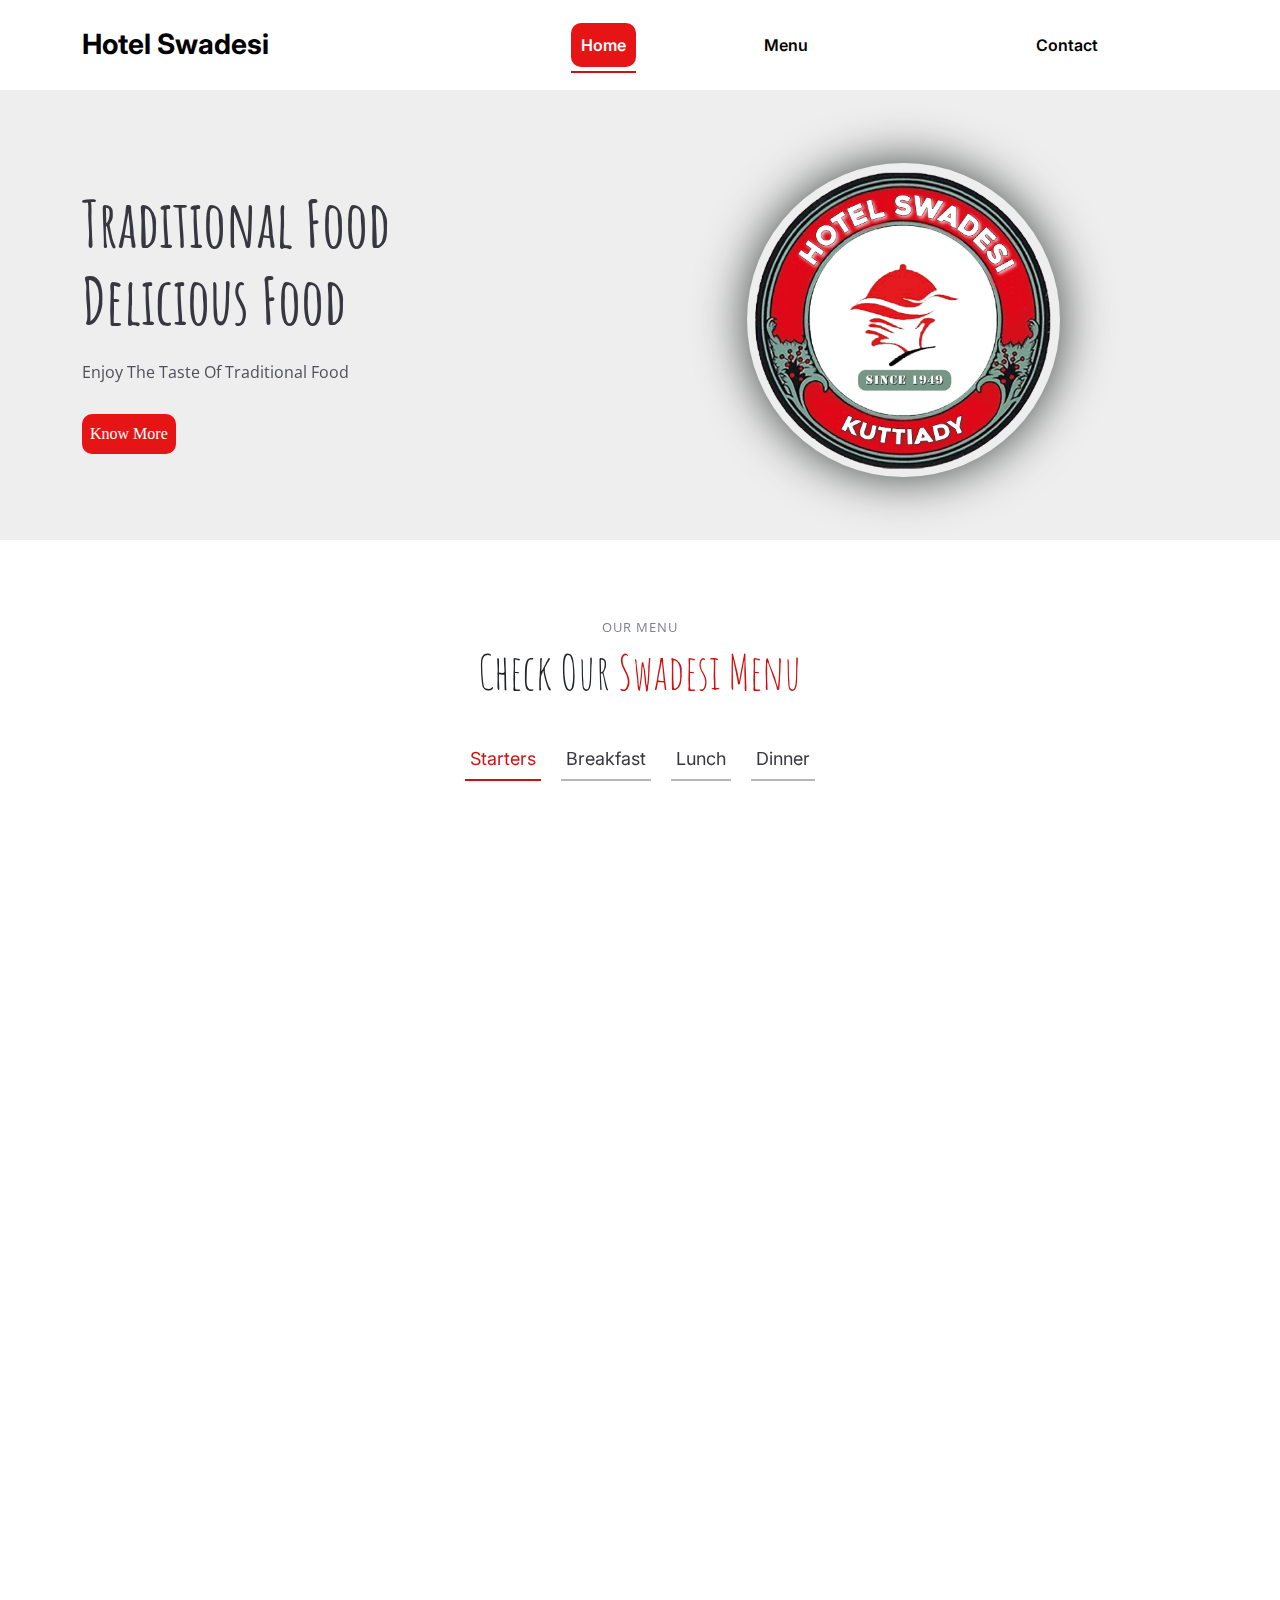
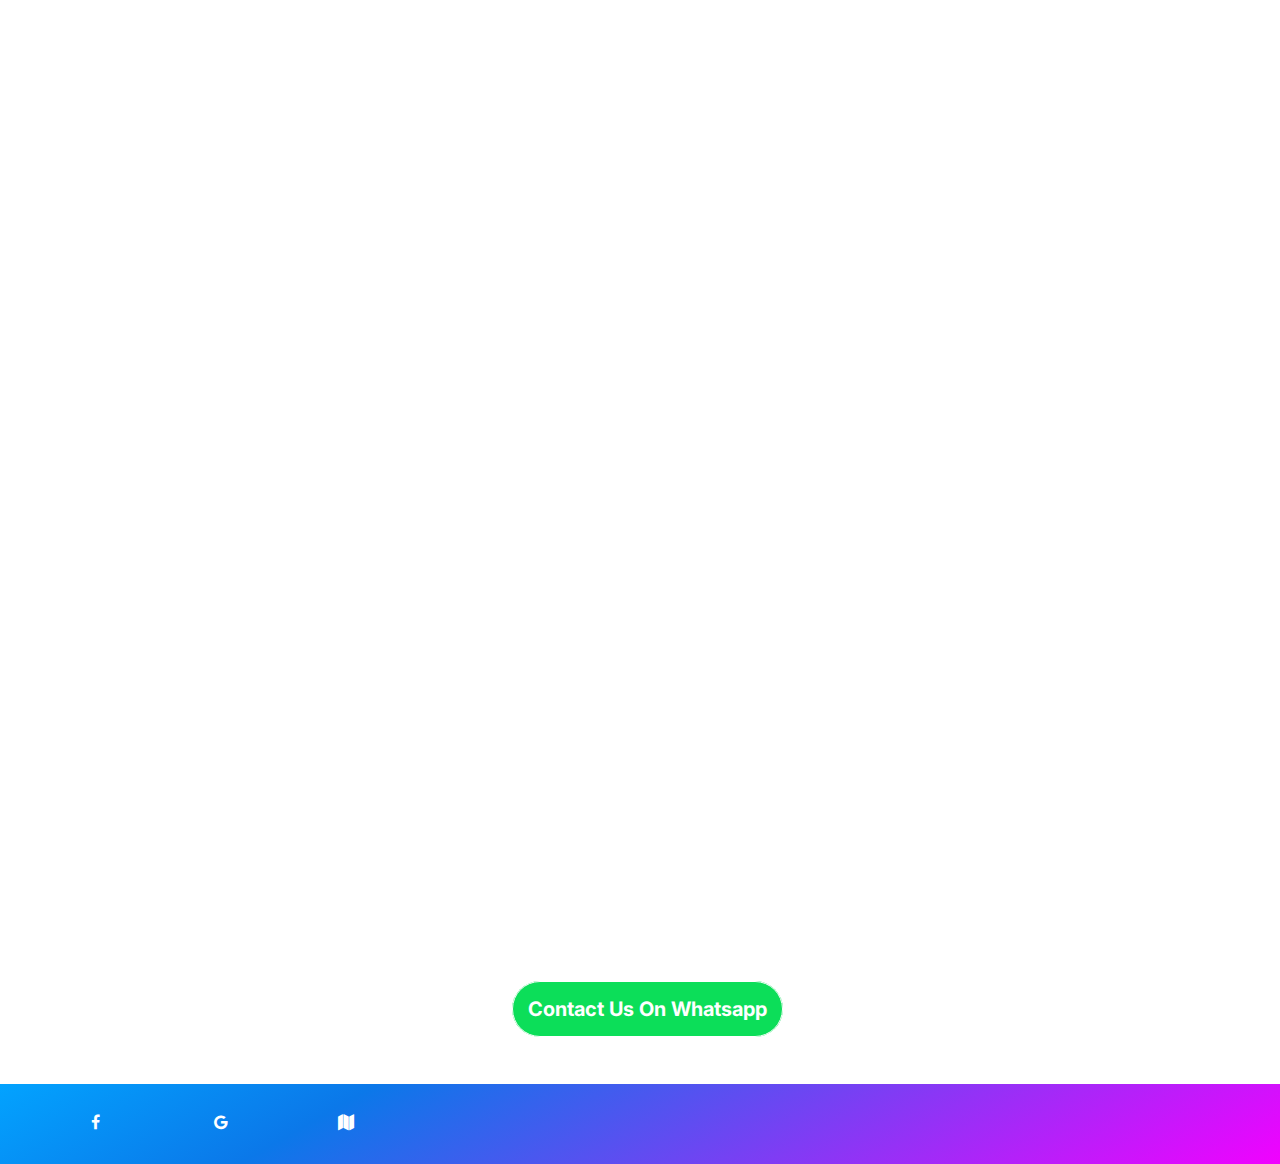
<file: index.html>
<!DOCTYPE html>
<html lang="en">

<head>
  <meta charset="utf-8">
  <meta content="width=device-width, initial-scale=1.0" name="viewport">

  <title>Hotel Swadesi</title>
  <meta content="" name="description">
  <meta content="" name="keywords">


  <!-- Google Fonts -->
  <link rel="preconnect" href="https://fonts.googleapis.com">
  <link rel="preconnect" href="https://fonts.gstatic.com" crossorigin>
  <link href="https://fonts.googleapis.com/css2?family=Open+Sans:ital,wght@0,300;0,400;0,500;0,600;0,700;1,300;1,400;1,600;1,700&family=Amatic+SC:ital,wght@0,300;0,400;0,500;0,600;0,700;1,300;1,400;1,500;1,600;1,700&family=Inter:ital,wght@0,300;0,400;0,500;0,600;0,700;1,300;1,400;1,500;1,600;1,700&display=swap" rel="stylesheet">

  <!-- Vendor CSS Files -->
  <link href="assets/vendor/bootstrap/css/bootstrap.min.css" rel="stylesheet">
  <link href="assets/vendor/bootstrap-icons/bootstrap-icons.css" rel="stylesheet">
  <link href="assets/vendor/aos/aos.css" rel="stylesheet">
  <link href="assets/vendor/glightbox/css/glightbox.min.css" rel="stylesheet">
  <link href="assets/vendor/swiper/swiper-bundle.min.css" rel="stylesheet">

  <!-- Template Main CSS File -->
  <link href="assets/css/main.css" rel="stylesheet">


</head>

<body>

  <!-- ======= Header ======= -->
  <header id="header" class="header fixed-top d-flex align-items-center">
    <div class="container d-flex align-items-center justify-content-between">

      <a href="index.html" class="logo d-flex align-items-center me-auto me-lg-0">
        <!-- Uncomment the line below if you also wish to use an image logo -->
        <!-- <img src="assets/img/logo.png" alt=""> -->
        <h1>Hotel Swadesi<span></span></h1>
      </a>

      <nav id="navbar" class="navbar">
        <ul>
          <li><a href="#hero">Home</a></li>
          
          
           
        
           <li><a href="#menu">Menu</a></li>

          
            
          <li><a href="#contact">Contact</a></li>
        </ul>
      </nav>

      
      <i class="mobile-nav-toggle mobile-nav-show bi bi-list"></i>
      <i class="mobile-nav-toggle mobile-nav-hide d-none bi bi-x"></i>

    </div>
  </header><!-- End Header -->

  <!-- ======= Hero Section ======= -->
  <section id="hero" class="hero d-flex align-items-center section-bg">
    <div class="container">
      <div class="row justify-content-between gy-5">
        <div class="col-lg-5 order-2 order-lg-1 d-flex flex-column justify-content-center align-items-center align-items-lg-start text-center text-lg-start">
          <h2 data-aos="fade-up">Traditional Food<br>Delicious Food</h2>
          <p data-aos="fade-up" data-aos-delay="100">Enjoy The Taste Of Traditional Food </p>
          <div class="d-flex" data-aos="fade-up" data-aos-delay="200">
            <a href="#contact" class="active jumbotron text-center">Know More</a>
            
          </div>
        </div>
        <div class="col-lg-5 order-1 order-lg-2 text-center text-lg-start">
          <img src="assets\img\logo-01.png" class="img" alt="" data-aos="zoom-out" data-aos-delay="300" >
        </div>
      </div>
    </div>
  </section><!-- End Hero Section -->

  <main id="main">

    <!-- ======= Menu Section ======= -->
    <section id="menu" class="menu">
      <div class="container" data-aos="fade-up">

        <div class="section-header">
          <h2>Our Menu</h2>
          <p>Check Our <span>Swadesi Menu</span></p>
        </div>

        <ul class="nav nav-tabs d-flex justify-content-center" data-aos="fade-up" data-aos-delay="200">

          <li class="nav-item">
            <a class="nav-link active show" data-bs-toggle="tab" data-bs-target="#menu-starters">
              <h4>Starters</h4>
            </a>
          </li><!-- End tab nav item -->

          <li class="nav-item">
            <a class="nav-link" data-bs-toggle="tab" data-bs-target="#menu-breakfast">
              <h4>Breakfast</h4>
            </a><!-- End tab nav item -->

          <li class="nav-item">
            <a class="nav-link" data-bs-toggle="tab" data-bs-target="#menu-lunch">
              <h4>Lunch</h4>
            </a>
          </li><!-- End tab nav item -->

          <li class="nav-item">
            <a class="nav-link" data-bs-toggle="tab" data-bs-target="#menu-dinner">
              <h4>Dinner</h4>
            </a>
          </li><!-- End tab nav item -->

        </ul>

        <div class="tab-content" data-aos="fade-up" data-aos-delay="300">

          <div class="tab-pane fade active show" id="menu-starters">

            <div class="tab-header text-center">
              <p>Menu</p>
              <h3>Starters</h3>
            </div>

            <div class="row gy-5">

              <div class="col-lg-4 menu-item">
                <a href="Porotta re.png/" class="glightbox"><img src="Porotta re.png" class="menu-img img-fluid" alt=""></a>
                <h4>Porotta</h4>
              </div><!-- Menu Item -->

              <div class="col-lg-4 menu-item">
                <a href="assets/img/menu/menu-item-2.png" class="glightbox"><img src="assets/img/menu/menu-item-2.png" class="menu-img img-fluid" alt=""></a>
                <h4>Food</h4>
                
              </div><!-- Menu Item -->

              <div class="col-lg-4 menu-item">
                <a href="assets/img/menu/menu-item-3.png" class="glightbox"><img src="assets/img/menu/menu-item-3.png" class="menu-img img-fluid" alt=""></a>
                <h4>Food</h4>
               
              </div><!-- Menu Item -->

              <div class="col-lg-4 menu-item">
                <a href="assets/img/menu/menu-item-4.png" class="glightbox"><img src="assets/img/menu/menu-item-4.png" class="menu-img img-fluid" alt=""></a>
                <h4>Eos Luibusdam</h4>
              </div><!-- Menu Item -->

              <div class="col-lg-4 menu-item">
                <a href="assets/img/menu/menu-item-5.png" class="glightbox"><img src="assets/img/menu/menu-item-5.png" class="menu-img img-fluid" alt=""></a>
                <h4>Food</h4>
               
              </div><!-- Menu Item -->

              <div class="col-lg-4 menu-item">
                <a href="assets/img/menu/menu-item-6.png" class="glightbox"><img src="assets/img/menu/menu-item-6.png" class="menu-img img-fluid" alt=""></a>
                <h4>Laboriosam Direva</h4>
              
                </p>
              </div><!-- Menu Item -->

            </div>
          </div><!-- End Starter Menu Content -->

          <div class="tab-pane fade" id="menu-breakfast">

            <div class="tab-header text-center">
              <p>Menu</p>
              <h3>Breakfast</h3>
            </div>

            <div class="row gy-5">

              <div class="col-lg-4 menu-item">
                <a href="assets/img/menu/menu-item-1.png" class="glightbox"><img src="assets/img/menu/menu-item-1.png" class="menu-img img-fluid" alt=""></a>
                <h4>Food</h4>
                
              </div><!-- Menu Item -->

              <div class="col-lg-4 menu-item">
                <a href="assets/img/menu/menu-item-2.png" class="glightbox"><img src="assets/img/menu/menu-item-2.png" class="menu-img img-fluid" alt=""></a>
                <h4>Food</h4>
               
              </div><!-- Menu Item -->

              <div class="col-lg-4 menu-item">
                <a href="assets/img/menu/menu-item-3.png" class="glightbox"><img src="assets/img/menu/menu-item-3.png" class="menu-img img-fluid" alt=""></a>
                <h4>Food</h4>
                
              </div><!-- Menu Item -->

              <div class="col-lg-4 menu-item">
                <a href="assets/img/menu/menu-item-4.png" class="glightbox"><img src="assets/img/menu/menu-item-4.png" class="menu-img img-fluid" alt=""></a>
                <h4>Food</h4>
              
              </div><!-- Menu Item -->

              <div class="col-lg-4 menu-item">
                <a href="assets/img/menu/menu-item-5.png" class="glightbox"><img src="assets/img/menu/menu-item-5.png" class="menu-img img-fluid" alt=""></a>
                <h4>Food</h4>
               
              
              </div><!-- Menu Item -->

              <div class="col-lg-4 menu-item">
                <a href="assets/img/menu/menu-item-6.png" class="glightbox"><img src="assets/img/menu/menu-item-6.png" class="menu-img img-fluid" alt=""></a>
                <h4>Food</h4>
                
              </div><!-- Menu Item -->

            </div>
          </div><!-- End Breakfast Menu Content -->

          <div class="tab-pane fade" id="menu-lunch">

            <div class="tab-header text-center">
              <p>Menu</p>
              <h3>Lunch</h3>
            </div>

            <div class="row gy-5">

              <div class="col-lg-4 menu-item">
                <a href="assets/img/menu/menu-item-1.png" class="glightbox"><img src="assets/img/menu/menu-item-1.png" class="menu-img img-fluid" alt=""></a>
                <h4Food</h4>
                
                </p>
              </div><!-- Menu Item -->

              <div class="col-lg-4 menu-item">
                <a href="assets/img/menu/menu-item-2.png" class="glightbox"><img src="assets/img/menu/menu-item-2.png" class="menu-img img-fluid" alt=""></a>
                <h4>Food</h4>
                
                
              </div><!-- Menu Item -->

              <div class="col-lg-4 menu-item">
                <a href="assets/img/menu/menu-item-3.png" class="glightbox"><img src="assets/img/menu/menu-item-3.png" class="menu-img img-fluid" alt=""></a>
                <h4>Food</h4>
                
              </div><!-- Menu Item -->

              <div class="col-lg-4 menu-item">
                <a href="assets/img/menu/menu-item-4.png" class="glightbox"><img src="assets/img/menu/menu-item-4.png" class="menu-img img-fluid" alt=""></a>
                <h4>Food</h4>
                
              </div><!-- Menu Item -->

              <div class="col-lg-4 menu-item">
                <a href="assets/img/menu/menu-item-5.png" class="glightbox"><img src="assets/img/menu/menu-item-5.png" class="menu-img img-fluid" alt=""></a>
                <h4>Food</h4>
                
              </div><!-- Menu Item -->

              <div class="col-lg-4 menu-item">
                <a href="assets/img/menu/menu-item-6.png" class="glightbox"><img src="assets/img/menu/menu-item-6.png" class="menu-img img-fluid" alt=""></a>
                <h4>Laboriosam Direva</h4>
                
              </div><!-- Menu Item -->

            </div>
          </div><!-- End Lunch Menu Content -->

          <div class="tab-pane fade" id="menu-dinner">

            <div class="tab-header text-center">
              <p>Menu</p>
              <h3>Dinner</h3>
            </div>

            <div class="row gy-5">

              <div class="col-lg-4 menu-item">
                <a href="assets/img/menu/menu-item-1.png" class="glightbox"><img src="assets/img/menu/menu-item-1.png" class="menu-img img-fluid" alt=""></a>
                <h4>Food</h4>
                
              </div><!-- Menu Item -->

              <div class="col-lg-4 menu-item">
                <a href="assets/img/menu/menu-item-2.png" class="glightbox"><img src="assets/img/menu/menu-item-2.png" class="menu-img img-fluid" alt=""></a>
                <h4>Food</h4>
                
              </div><!-- Menu Item -->

              <div class="col-lg-4 menu-item">
                <a href="assets/img/menu/menu-item-3.png" class="glightbox"><img src="assets/img/menu/menu-item-3.png" class="menu-img img-fluid" alt=""></a>
                <h4>Food</h4>
                
              </div><!-- Menu Item -->

              <div class="col-lg-4 menu-item">
                <a href="assets/img/menu/menu-item-4.png" class="glightbox"><img src="assets/img/menu/menu-item-4.png" class="menu-img img-fluid" alt=""></a>
                <h4>Food</h4>
                
              </div><!-- Menu Item -->

              <div class="col-lg-4 menu-item">
                <a href="assets/img/menu/menu-item-5.png" class="glightbox"><img src="assets/img/menu/menu-item-5.png" class="menu-img img-fluid" alt=""></a>
                <h4>Food</h4>
                
              </div><!-- Menu Item -->

              <div class="col-lg-4 menu-item">
                <a href="assets/img/menu/menu-item-6.png" class="glightbox"><img src="assets/img/menu/menu-item-6.png" class="menu-img img-fluid" alt=""></a>
                <h4>Food</h4>
              </div><!-- Menu Item -->

            </div>
          </div><!-- End Dinner Menu Content -->

        </div>

      </div>
    </section><!-- End Menu Section -->

  

    <!-- ======= Contact Section ======= -->
    <section id="contact" class="contact">
      <div class="container" data-aos="fade-up">

        <div class="section-header">
          <h2>Contact</h2>
          <p>Need Help? <span>Contact Us</span></p>
        </div>

        <div class="mb-3">
          <iframe style="border:0; width: 100%; height: 350px;" src="https://www.google.com/maps/embed?pb=!1m18!1m12!1m3!1d62530.176892038355!2d75.73377710260948!3d11.613648639650613!2m3!1f0!2f0!3f0!3m2!1i1024!2i768!4f13.1!3m3!1m2!1s0x3ba67e5a14074acf%3A0x9c7722070ea7b746!2sSwadesi%20Hotel!5e0!3m2!1sen!2sin!4v1661944216563!5m2!1sen!2sin" width="600" height="450" style="border:0;" allowfullscreen="" loading="lazy" referrerpolicy="no-referrer-when-downgrade"> frameborder="0" allowfullscreen></iframe>
        </div><!-- End Google Maps -->

        <div class="row gy-4">

          <div class="col-md-6">
            <div class="info-item  d-flex align-items-center">
              <i class="icon bi bi-map flex-shrink-0"></i>
              <div>
                <h3>Our Address</h3>
                <p>Swadesi Hotel<br>Swadesi Junction, Kuttiady,Kozhikkode,Kerala 673508</p>
              </div>
            </div>
          </div><!-- End Info Item -->

          <div class="col-md-6">
            <div class="info-item d-flex align-items-center">
              <i class="icon bi bi-envelope flex-shrink-0"></i>
              <div>
                <h3>Email Us</h3>
                <p>contact@example.com</p>
              </div>
            </div>
          </div><!-- End Info Item -->

          <div class="col-md-6">
            <div class="info-item  d-flex align-items-center">
              <i class="icon bi bi-telephone flex-shrink-0"></i>
              <div>
                <h3>Call Us</h3>
                <p><strong>0496 2597137<br>9495779888<br>9495669888</strong>
                </p>
              </div>
            </div>
          </div><!-- End Info Item -->

          <div class="col-md-6">
            <div class="info-item  d-flex align-items-center">
              <i class="icon bi bi-share flex-shrink-0"></i>
              <div>
                <h3>Opening Hours</h3>
                <div><strong>Mon-Sun:</strong> 6AM - 11PM;
                  
                </div>
                
              </div>
            </div>
          </div><!-- End Info Item -->

        </div>

        
        <!--End Contact Form -->

      </div>
    </section><!-- End Contact Section -->

  </main><!-- End #main -->

  <div class="under">
    <div class="jumbotron text-center">

    

   
    

    
    <a href="https://chatwith.io/s/swadesi-hotel" class="Whatsapp"> Contact Us On Whatsapp</a>
  </div>

   
    <div class="foot row ">
      <div class="col-sm-12">
<!-- Add icon library -->
<link rel="stylesheet" href="https://cdnjs.cloudflare.com/ajax/libs/font-awesome/4.7.0/css/font-awesome.min.css">

<!-- Add font awesome icons -->
<a href="https://www.facebook.com/hotelswadeshi/" class="fa fa-facebook "></a>
<a href="#https://www.google.com/search?q=Swadesi+Hotel+Kuttiady&oq=sw&aqs=chrome.0.69i59j69i57j46i39i175i199j0i67l4j69i61.2096j0j7&sourceid=chrome&ie=UTF-8" class="fa fa-google"></a>
<a href="https://www.google.com/maps/embed?pb=!1m18!1m12!1m3!1d62530.176892038355!2d75.73377710260948!3d11.613648639650613!2m3!1f0!2f0!3f0!3m2!1i1024!2i768!4f13.1!3m3!1m2!1s0x3ba67e5a14074acf%3A0x9c7722070ea7b746!2sSwadesi%20Hotel!5e0!3m2!1sen!2sin!4v1661944216563!5m2!1sen!2sin" class="fa fa-map"></a>

</div>

  </div>

  </div>

  <a href="#" class="scroll-top d-flex align-items-center justify-content-center"><i class="bi bi-arrow-up-short"></i></a>

  

  <!-- Vendor JS Files -->
  <script src="assets/vendor/bootstrap/js/bootstrap.bundle.min.js"></script>
  <script src="assets/vendor/aos/aos.js"></script>
  <script src="assets/vendor/glightbox/js/glightbox.min.js"></script>
  <script src="assets/vendor/purecounter/purecounter_vanilla.js"></script>
  <script src="assets/vendor/swiper/swiper-bundle.min.js"></script>
  <script src="assets/vendor/php-email-form/validate.js"></script>

  <!-- Template Main JS File -->
  <script src="assets/js/main.js"></script>

</body>

</html>
</file>
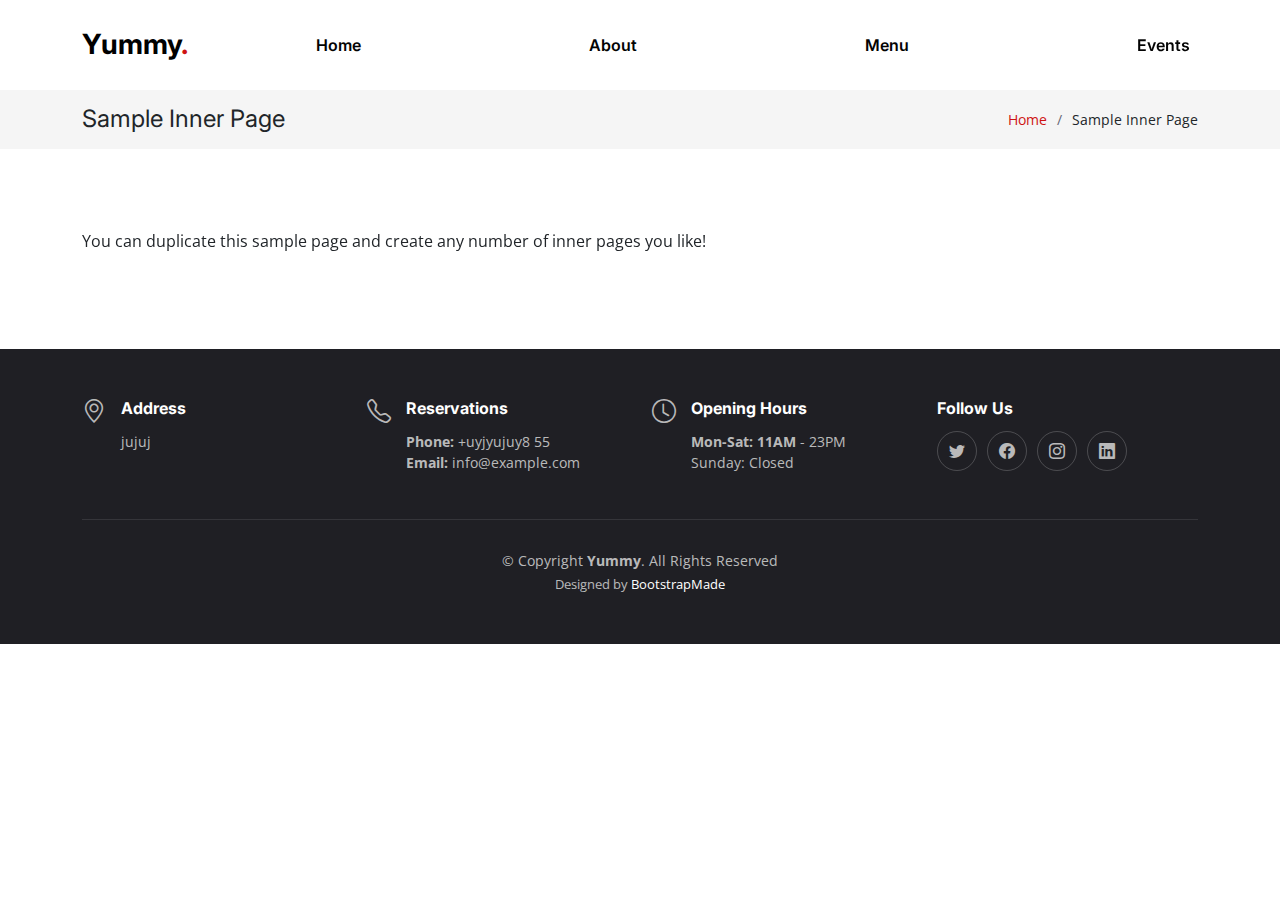
<file: sample-inner-page.html>
<!DOCTYPE html>
<html lang="en">

<head>
  <meta charset="utf-8">
  <meta content="width=device-width, initial-scale=1.0" name="viewport">

  <title>[Template] Sample Inner Page</title>
  <meta content="" name="description">
  <meta content="" name="keywords">

  <!-- Favicons -->
  <link href="assets/img/favicon.png" rel="icon">
  <link href="assets/img/apple-touch-icon.png" rel="apple-touch-icon">

  <!-- Google Fonts -->
  <link rel="preconnect" href="https://fonts.googleapis.com">
  <link rel="preconnect" href="https://fonts.gstatic.com" crossorigin>
  <link href="https://fonts.googleapis.com/css2?family=Open+Sans:ital,wght@0,300;0,400;0,500;0,600;0,700;1,300;1,400;1,600;1,700&family=Amatic+SC:ital,wght@0,300;0,400;0,500;0,600;0,700;1,300;1,400;1,500;1,600;1,700&family=Inter:ital,wght@0,300;0,400;0,500;0,600;0,700;1,300;1,400;1,500;1,600;1,700&display=swap" rel="stylesheet">

  <!-- Vendor CSS Files -->
  <link href="assets/vendor/bootstrap/css/bootstrap.min.css" rel="stylesheet">
  <link href="assets/vendor/bootstrap-icons/bootstrap-icons.css" rel="stylesheet">
  <link href="assets/vendor/aos/aos.css" rel="stylesheet">
  <link href="assets/vendor/glightbox/css/glightbox.min.css" rel="stylesheet">
  <link href="assets/vendor/swiper/swiper-bundle.min.css" rel="stylesheet">

  <!-- Template Main CSS File -->
  <link href="assets/css/main.css" rel="stylesheet">

  <!-- =======================================================
  * Template Name: Yummy - v1.1.0
  * Template URL: https://bootstrapmade.com/yummy-bootstrap-restaurant-website-template/
  * Author: BootstrapMade.com
  * License: https://bootstrapmade.com/license/
  ======================================================== -->
</head>

<body>

  <!-- ======= Header ======= -->
  <header id="header" class="header fixed-top d-flex align-items-center">
    <div class="container d-flex align-items-center justify-content-between">

      <a href="index.html" class="logo d-flex align-items-center me-auto me-lg-0">
        <!-- Uncomment the line below if you also wish to use an image logo -->
        <!-- <img src="assets/img/logo.png" alt=""> -->
        <h1>Yummy<span>.</span></h1>
      </a>

      <nav id="navbar" class="navbar">
        <ul>
          <li><a href="#hero">Home</a></li>
          <li><a href="#about">About</a></li>
          <li><a href="#menu">Menu</a></li>
          <li><a href="#events">Events</a></li>
          <li><a href="#chefs">Chefs</a></li>
          <li><a href="#gallery">Gallery</a></li>
          <li class="dropdown"><a href="#"><span>Drop Down</span> <i class="bi bi-chevron-down dropdown-indicator"></i></a>
            <ul>
              <li><a href="#">Drop Down 1</a></li>
              <li class="dropdown"><a href="#"><span>Deep Drop Down</span> <i class="bi bi-chevron-down dropdown-indicator"></i></a>
                <ul>
                  <li><a href="#">Deep Drop Down 1</a></li>
                  <li><a href="#">Deep Drop Down 2</a></li>
                  <li><a href="#">Deep Drop Down 3</a></li>
                  <li><a href="#">Deep Drop Down 4</a></li>
                  <li><a href="#">Deep Drop Down 5</a></li>
                </ul>
              </li>
              <li><a href="#">Drop Down 2</a></li>
              <li><a href="#">Drop Down 3</a></li>
              <li><a href="#">Drop Down 4</a></li>
            </ul>
          </li>
          <li><a href="#contact">Contact</a></li>
        </ul>
      </nav><!-- .navbar -->

      <a class="btn-book-a-table" href="#book-a-table">Book a Table</a>
      <i class="mobile-nav-toggle mobile-nav-show bi bi-list"></i>
      <i class="mobile-nav-toggle mobile-nav-hide d-none bi bi-x"></i>

    </div>
  </header><!-- End Header -->

  <main id="main">

    <!-- ======= Breadcrumbs ======= -->
    <div class="breadcrumbs">
      <div class="container">

        <div class="d-flex justify-content-between align-items-center">
          <h2>Sample Inner Page</h2>
          <ol>
            <li><a href="index.html">Home</a></li>
            <li>Sample Inner Page</li>
          </ol>
        </div>

      </div>
    </div><!-- End Breadcrumbs -->

    <section class="sample-page">
      <div class="container" data-aos="fade-up">

        <p>
          You can duplicate this sample page and create any number of inner pages you like!
        </p>

      </div>
    </section>

  </main><!-- End #main -->

  <!-- ======= Footer ======= -->
  <footer id="footer" class="footer">

    <div class="container">
      <div class="row gy-3">
        <div class="col-lg-3 col-md-6 d-flex">
          <i class="bi bi-geo-alt icon"></i>
          <div>
            <h4>Address</h4>
            <p>
              jujuj<br>
            </p>
          </div>

        </div>

        <div class="col-lg-3 col-md-6 footer-links d-flex">
          <i class="bi bi-telephone icon"></i>
          <div>
            <h4>Reservations</h4>
            <p>
              <strong>Phone:</strong> +uyjyujuy8 55<br>
              <strong>Email:</strong> info@example.com<br>
            </p>
          </div>
        </div>

        <div class="col-lg-3 col-md-6 footer-links d-flex">
          <i class="bi bi-clock icon"></i>
          <div>
            <h4>Opening Hours</h4>
            <p>
              <strong>Mon-Sat: 11AM</strong> - 23PM<br>
              Sunday: Closed
            </p>
          </div>
        </div>

        <div class="col-lg-3 col-md-6 footer-links">
          <h4>Follow Us</h4>
          <div class="social-links d-flex">
            <a href="#" class="twitter"><i class="bi bi-twitter"></i></a>
            <a href="#" class="facebook"><i class="bi bi-facebook"></i></a>
            <a href="#" class="instagram"><i class="bi bi-instagram"></i></a>
            <a href="#" class="linkedin"><i class="bi bi-linkedin"></i></a>
          </div>
        </div>

      </div>
    </div>

    <div class="container">
      <div class="copyright">
        &copy; Copyright <strong><span>Yummy</span></strong>. All Rights Reserved
      </div>
      <div class="credits">
        <!-- All the links in the footer should remain intact. -->
        <!-- You can delete the links only if you purchased the pro version. -->
        <!-- Licensing information: https://bootstrapmade.com/license/ -->
        <!-- Purchase the pro version with working PHP/AJAX contact form: https://bootstrapmade.com/yummy-bootstrap-restaurant-website-template/ -->
        Designed by <a href="https://bootstrapmade.com/">BootstrapMade</a>
      </div>
    </div>

  </footer><!-- End Footer -->
  <!-- End Footer -->

  <a href="#" class="scroll-top d-flex align-items-center justify-content-center"><i class="bi bi-arrow-up-short"></i></a>

  <div id="preloader"></div>

  <!-- Vendor JS Files -->
  <script src="assets/vendor/bootstrap/js/bootstrap.bundle.min.js"></script>
  <script src="assets/vendor/aos/aos.js"></script>
  <script src="assets/vendor/glightbox/js/glightbox.min.js"></script>
  <script src="assets/vendor/purecounter/purecounter_vanilla.js"></script>
  <script src="assets/vendor/swiper/swiper-bundle.min.js"></script>
  <script src="assets/vendor/php-email-form/validate.js"></script>

  <!-- Template Main JS File -->
  <script src="assets/js/main.js"></script>

</body>

</html>
</file>
<file: assets/css/main.css>
/*--------------------------------------------------------------
# Set main reusable colors and fonts using CSS variables
# Learn more about CSS variables at https://developer.mozilla.org/en-US/docs/Web/CSS/Using_CSS_custom_properties
--------------------------------------------------------------*/
/* Fonts */
:root {
  --font-default: "Open Sans", system-ui, -apple-system, "Segoe UI", Roboto, "Helvetica Neue", Arial, "Noto Sans", "Liberation Sans", sans-serif, "Apple Color Emoji", "Segoe UI Emoji", "Segoe UI Symbol", "Noto Color Emoji";
  --font-primary: "Amatic SC", sans-serif;
  --font-secondary: "Inter", sans-serif;
}

.img{

  box-shadow: 0 0 50px rgb(61, 63, 63);
  border-radius: 80%;
  width: 313px;


}



.active{
  
  background-color: rgb(230, 20, 20);
  color: rgb(255, 255, 255);
  font-family: lemon milk;
  font-weight: lighter;
  border-radius: 10px;
  padding: 8px;
  margin-left: 0px;
}
.under{

  width: 100%;

  height: 100px;
  
}

.fa {
  padding: 20px;
  font-size: 40px;
  width: 50px;
  text-align: center;
  text-decoration: none;
  border-radius: 50%;
  color: white;
  margin-left: 70px;
  margin-top: 10px;


}

.foot{

  height: 80%;
  background: rgb(2,164,255);
  background: linear-gradient(150deg, rgba(2,164,255,1) 0%, rgba(11,120,233,1) 27%, rgba(244,0,255,1) 100%);
  margin-top: 60px;

}

.follow{

  font-family: Lemon milk;
  font-size: 20px;
  text-align: center;
  color: white;
  margin-top: 60px;
  padding-top: 20px;
}


.Whatsapp{
  background-color: rgb(12, 222, 89);
  border-radius: 35px;
  border: 0.25px solid rgb(255, 255, 255);
  font-size: 20px;
  font-family: var(--font-secondary);
  font-weight: bold;
  color: white;
  padding: 15px;
  margin-left: 15px;
  margin-top: 30px;
}

.Whatsapp:hover{

  background-color: rgba(117, 251, 1, 0.937);
  color: white;
  border: 0px;
  cursor: pointer;

}

.active:hover{

  background-color: rgb(253, 1, 1);
  color: white;
  cursor: pointer;
}
/* Colors */
:root {
  --color-default: #212529;
  --color-primary: #ce1212;
  --color-secondary: #37373f;
}

/* Smooth scroll behavior */
:root {
  scroll-behavior: smooth;
}

/*--------------------------------------------------------------
# General
--------------------------------------------------------------*/
body {
  font-family: var(--font-default);
  color: var(--color-default);
}

a {
  color: var(--color-primary);
  text-decoration: none;
}

a:hover {
  color: #ec2727;
  text-decoration: none;
}

h1,
h2,
h3,
h4,
h5,
h6 {
  font-family: var(--font-secondary);
}

/*--------------------------------------------------------------
# Sections & Section Header
--------------------------------------------------------------*/
section {
  overflow: hidden;
  padding: 80px 0;
}

.section-bg {
  background-color: #eee;
}

.section-header {
  text-align: center;
  padding-bottom: 30px;
}

.section-header h2 {
  font-size: 13px;
  letter-spacing: 1px;
  font-weight: 400;
  margin: 0;
  padding: 0;
  color: #7f7f90;
  text-transform: uppercase;
  font-family: var(--font-default);
}

.section-header p {
  margin: 0;
  font-size: 48px;
  font-weight: 400;
  font-family: var(--font-primary);
}

.section-header p span {
  color: var(--color-primary);
}

/*--------------------------------------------------------------
# Breadcrumbs
--------------------------------------------------------------*/
.breadcrumbs {
  padding: 15px 0;
  background: rgba(55, 55, 63, 0.05);
  margin-top: 90px;
}

@media (max-width: 575px) {
  .breadcrumbs {
    margin-top: 70px;
  }
}

.breadcrumbs h2 {
  font-size: 24px;
  font-weight: 400;
  margin: 0;
}

.breadcrumbs ol {
  display: flex;
  flex-wrap: wrap;
  list-style: none;
  padding: 0;
  margin: 0;
  font-size: 14px;
}

.breadcrumbs ol li+li {
  padding-left: 10px;
}

.breadcrumbs ol li+li::before {
  display: inline-block;
  padding-right: 10px;
  color: #676775;
  content: "/";
}

@media (max-width: 992px) {
  .breadcrumbs .d-flex {
    display: block !important;
  }

  .breadcrumbs h2 {
    margin-bottom: 10px;
  }

  .breadcrumbs ol {
    display: block;
  }

  .breadcrumbs ol li {
    display: inline-block;
  }
}

/*--------------------------------------------------------------
# Scroll top button
--------------------------------------------------------------*/
.scroll-top {
  position: fixed;
  visibility: hidden;
  opacity: 0;
  right: 15px;
  bottom: 15px;
  z-index: 99999;
  background: var(--color-primary);
  width: 44px;
  height: 44px;
  border-radius: 50px;
  transition: all 0.4s;
}

.scroll-top i {
  font-size: 24px;
  color: #fff;
  line-height: 0;
}

.scroll-top:hover {
  background: #ec2727;
  color: #fff;
}

.scroll-top.active {
  visibility: visible;
  opacity: 1;
}

/*--------------------------------------------------------------
# Preloader
--------------------------------------------------------------*/
#preloader {
  position: fixed;
  inset: 0;
  z-index: 9999;
  overflow: hidden;
  background: #fff;
  transition: all 0.6s ease-out;
  width: 100%;
  height: 100vh;
}

#preloader:before,
#preloader:after {
  content: "";
  position: absolute;
  border: 4px solid var(--color-primary);
  border-radius: 50%;
  -webkit-animation: animate-preloader 2s cubic-bezier(0, 0.2, 0.8, 1) infinite;
  animation: animate-preloader 2s cubic-bezier(0, 0.2, 0.8, 1) infinite;
}

#preloader:after {
  -webkit-animation-delay: -0.5s;
  animation-delay: -0.5s;
}

@-webkit-keyframes animate-preloader {
  0% {
    width: 10px;
    height: 10px;
    top: calc(50% - 5px);
    left: calc(50% - 5px);
    opacity: 1;
  }

  100% {
    width: 72px;
    height: 72px;
    top: calc(50% - 36px);
    left: calc(50% - 36px);
    opacity: 0;
  }
}

@keyframes animate-preloader {
  0% {
    width: 10px;
    height: 10px;
    top: calc(50% - 5px);
    left: calc(50% - 5px);
    opacity: 1;
  }

  100% {
    width: 72px;
    height: 72px;
    top: calc(50% - 36px);
    left: calc(50% - 36px);
    opacity: 0;
  }
}

/*--------------------------------------------------------------
# Disable aos animation delay on mobile devices
--------------------------------------------------------------*/
@media screen and (max-width: 768px) {
  [data-aos-delay] {
    transition-delay: 0 !important;
  }
}

/*--------------------------------------------------------------
# Header
--------------------------------------------------------------*/
.header {
  background: #fff;
  transition: all 0.5s;
  z-index: 997;
  height: 90px;
  border-bottom: 1px solid #fff;
}

@media (max-width: 575px) {
  .header {
    height: 70px;
  }
}

.header.sticked {
  border-color: #fff;
  border-color: #eee;
}

.header .logo img {
  max-height: 40px;
  margin-right: 6px;
}

.header .logo h1 {
  font-size: 28px;
  font-weight: 700;
  color: #000;
  margin: 0;
  font-family: var(--font-secondary);
}

.header .logo h1 span {
  color: var(--color-primary);
}

.header .btn-book-a-table,
.header .btn-book-a-table:focus {
  font-size: 14px;
  color: #fff;
  background: var(--color-primary);
  padding: 8px 20px;
  margin-left: 30px;
  border-radius: 50px;
  transition: 0.3s;
}

.header .btn-book-a-table:hover,
.header .btn-book-a-table:focus:hover {
  color: #fff;
  background: rgba(206, 18, 18, 0.8);
}

section {
  scroll-margin-top: 90px;
}

/*--------------------------------------------------------------
# Desktop Navigation
--------------------------------------------------------------*/
@media (min-width: 1280px) {
  .navbar {
    padding: 0;
  }

  .navbar ul {
    margin: 0;
    padding: 0;
    display: flex;
    list-style: none;
    align-items: center;
  }

  .navbar li {
    position: relative;
  }

  .navbar>ul>li {
    white-space: nowrap;
    padding: 10px 0 10px 28px;
  }

  .navbar a,
  .navbar a:focus {
    display: flex;
    align-items: center;
    justify-content: space-between;
    padding: 0 100px;
    font-family: var(--font-secondary);
    font-size: 16px;
    font-weight: 600;
    color: #030303;
    white-space: nowrap;
    transition: 0.3s;
    position: relative;
  }

  .navbar a i,
  .navbar a:focus i {
    font-size: 10px;
    line-height: 0;
    margin-left: 5px;
  }

  .navbar>ul>li>a:before {
    content: "";
    position: absolute;
    width: 100%;
    height: 2px;
    bottom: -6px;
    left: 0;
    background-color: var(--color-primary);
    visibility: hidden;
    width: 0px;
    transition: all 0.3s ease-in-out 0s;
  }

  .navbar a:hover:before,
  .navbar li:hover>a:before,
  .navbar .active:before {
    visibility: visible;
    width: 100%;
  }

  .navbar a:hover,
  .navbar .active,
  .navbar .active:focus,
  .navbar li:hover>a {
    color: rgb(255, 255, 255);
    padding: 10px;
  }

  .navbar .dropdown ul {
    display: block;
    position: absolute;
    left: 28px;
    top: calc(100% + 30px);
    margin: 0;
    padding: 10px 0;
    z-index: 99;
    opacity: 0;
    visibility: hidden;
    background: #fff;
    box-shadow: 0px 0px 30px rgba(127, 137, 161, 0.25);
    transition: 0.3s;
    border-radius: 4px;
  }

  .navbar .dropdown ul li {
    min-width: 200px;
  }

  .navbar .dropdown ul a {
    padding: 10px 20px;
    font-size: 15px;
    text-transform: none;
    font-weight: 600;
  }

  .navbar .dropdown ul a i {
    font-size: 12px;
  }

  .navbar .dropdown ul a:hover,
  .navbar .dropdown ul .active:hover,
  .navbar .dropdown ul li:hover>a {
    color: var(--color-primary);
  }

  .navbar .dropdown:hover>ul {
    opacity: 1;
    top: 100%;
    visibility: visible;
  }

  .navbar .dropdown .dropdown ul {
    top: 0;
    left: calc(100% - 30px);
    visibility: hidden;
  }

  .navbar .dropdown .dropdown:hover>ul {
    opacity: 1;
    top: 0;
    left: 100%;
    visibility: visible;
  }
}

@media (min-width: 1280px) and (max-width: 1366px) {
  .navbar .dropdown .dropdown ul {
    left: -90%;
  }

  .navbar .dropdown .dropdown:hover>ul {
    left: -100%;
  }
}

@media (min-width: 1280px) {

  .mobile-nav-show,
  .mobile-nav-hide {
    display: none;
  }
}

/*--------------------------------------------------------------
# Mobile Navigation
--------------------------------------------------------------*/
@media (max-width: 1279px) {
  .navbar {
    position: fixed;
    top: 0;
    right: -100%;
    width: 100%;
    max-width: 400px;
    border-left: 1px solid #666;
    bottom: 0;
    transition: 0.3s;
    z-index: 9997;
  }

  .navbar ul {
    position: absolute;
    inset: 0;
    padding: 50px 0 10px 0;
    margin: 0;
    background: rgba(255, 255, 255, 0.9);
    overflow-y: auto;
    transition: 0.3s;
    z-index: 9998;
  }

  .navbar a,
  .navbar a:focus {
    display: flex;
    align-items: center;
    justify-content: space-between;
    padding: 10px 20px;
    font-family: var(--font-secondary);
    border-bottom: 2px solid rgba(255, 255, 255, 0.8);
    font-size: 16px;
    font-weight: 600;
    color: #7f7f90;
    white-space: nowrap;
    transition: 0.3s;
  }

  .navbar a i,
  .navbar a:focus i {
    font-size: 12px;
    line-height: 0;
    margin-left: 5px;
  }

  .navbar a:hover,
  .navbar li:hover>a {
    color: #000;
  }

  .navbar .active,
  .navbar .active:focus {
    color: rgb(33, 30, 30);
    border-color: var(--color-primary);
  }

  .navbar .dropdown ul,
  .navbar .dropdown .dropdown ul {
    position: static;
    display: none;
    padding: 10px 0;
    margin: 10px 20px;
    transition: all 0.5s ease-in-out;
    border: 1px solid #eee;
  }

  .navbar .dropdown>.dropdown-active,
  .navbar .dropdown .dropdown>.dropdown-active {
    display: block;
  }

  .mobile-nav-show {
    color: var(--color-secondary);
    font-size: 28px;
    cursor: pointer;
    line-height: 0;
    transition: 0.5s;
    z-index: 9999;
    margin: 0 10px 0 20px;
  }

  .mobile-nav-hide {
    color: var(--color-secondary);
    font-size: 32px;
    cursor: pointer;
    line-height: 0;
    transition: 0.5s;
    position: fixed;
    right: 20px;
    top: 20px;
    z-index: 9999;
  }

  .mobile-nav-active {
    overflow: hidden;
  }

  .mobile-nav-active .navbar {
    right: 0;
  }

  .mobile-nav-active .navbar:before {
    content: "";
    position: fixed;
    inset: 0;
    background: rgba(255, 255, 255, 0.8);
    z-index: 9996;
  }
}

/*--------------------------------------------------------------
# About Section
--------------------------------------------------------------*/
.about .about-img {
  min-height: 500px;
}

.about h3 {
  font-weight: 700;
  font-size: 36px;
  margin-bottom: 30px;
  font-family: var(--font-secondary);
}

.about .call-us {
  left: 10%;
  right: 10%;
  bottom: 10%;
  background-color: #fff;
  box-shadow: 0px 2px 25px rgba(0, 0, 0, 0.08);
  padding: 20px;
  text-align: center;
}

.about .call-us h4 {
  font-size: 24px;
  font-weight: 700;
  margin-bottom: 5px;
  font-family: var(--font-default);
}

.about .call-us p {
  font-size: 28px;
  font-weight: 700;
  color: var(--color-primary);
}

.about .content ul {
  list-style: none;
  padding: 0;
}

.about .content ul li {
  padding: 0 0 8px 26px;
  position: relative;
}

.about .content ul i {
  position: absolute;
  font-size: 20px;
  left: 0;
  top: -3px;
  color: var(--color-primary);
}

.about .content p:last-child {
  margin-bottom: 0;
}

.about .play-btn {
  width: 94px;
  height: 94px;
  background: radial-gradient(var(--color-primary) 50%, rgba(206, 18, 18, 0.4) 52%);
  border-radius: 50%;
  display: block;
  position: absolute;
  left: calc(50% - 47px);
  top: calc(50% - 47px);
  overflow: hidden;
}

.about .play-btn:before {
  content: "";
  position: absolute;
  width: 120px;
  height: 120px;
  -webkit-animation-delay: 0s;
  animation-delay: 0s;
  -webkit-animation: pulsate-btn 2s;
  animation: pulsate-btn 2s;
  -webkit-animation-direction: forwards;
  animation-direction: forwards;
  -webkit-animation-iteration-count: infinite;
  animation-iteration-count: infinite;
  -webkit-animation-timing-function: steps;
  animation-timing-function: steps;
  opacity: 1;
  border-radius: 50%;
  border: 5px solid rgba(206, 18, 18, 0.7);
  top: -15%;
  left: -15%;
  background: rgba(198, 16, 0, 0);
}

.about .play-btn:after {
  content: "";
  position: absolute;
  left: 50%;
  top: 50%;
  transform: translateX(-40%) translateY(-50%);
  width: 0;
  height: 0;
  border-top: 10px solid transparent;
  border-bottom: 10px solid transparent;
  border-left: 15px solid #fff;
  z-index: 100;
  transition: all 400ms cubic-bezier(0.55, 0.055, 0.675, 0.19);
}

.about .play-btn:hover:before {
  content: "";
  position: absolute;
  left: 50%;
  top: 50%;
  transform: translateX(-40%) translateY(-50%);
  width: 0;
  height: 0;
  border: none;
  border-top: 10px solid transparent;
  border-bottom: 10px solid transparent;
  border-left: 15px solid #fff;
  z-index: 200;
  -webkit-animation: none;
  animation: none;
  border-radius: 0;
}

.about .play-btn:hover:after {
  border-left: 15px solid var(--color-primary);
  transform: scale(20);
}

@-webkit-keyframes pulsate-btn {
  0% {
    transform: scale(0.6, 0.6);
    opacity: 1;
  }

  100% {
    transform: scale(1, 1);
    opacity: 0;
  }
}

@keyframes pulsate-btn {
  0% {
    transform: scale(0.6, 0.6);
    opacity: 1;
  }

  100% {
    transform: scale(1, 1);
    opacity: 0;
  }
}

/*--------------------------------------------------------------
# Why Us Section
--------------------------------------------------------------*/
.why-us .why-box {
  padding: 30px;
  background: var(--color-primary);
  color: #fff;
}

.why-us .why-box h3 {
  font-weight: 700;
  font-size: 34px;
  margin-bottom: 30px;
}

.why-us .why-box p {
  margin-bottom: 30px;
}

.why-us .why-box .more-btn {
  display: inline-block;
  background: rgba(255, 255, 255, 0.3);
  padding: 6px 30px 8px 30px;
  color: #fff;
  border-radius: 50px;
  transition: all ease-in-out 0.4s;
}

.why-us .why-box .more-btn i {
  font-size: 14px;
}

.why-us .why-box .more-btn:hover {
  color: var(--color-primary);
  background: #fff;
}

.why-us .icon-box {
  text-align: center;
  background: #fff;
  padding: 40px 30px;
  width: 100%;
  height: 100%;
  border: 1px solid rgba(55, 55, 63, 0.1);
  transition: 0.3s;
}

.why-us .icon-box i {
  color: var(--color-primary);
  margin-bottom: 30px;
  font-size: 32px;
  margin-bottom: 30px;
  background: rgba(206, 18, 18, 0.1);
  border-radius: 50px;
  display: flex;
  align-items: center;
  justify-content: center;
  width: 64px;
  height: 64px;
}

.why-us .icon-box h4 {
  font-size: 20px;
  font-weight: 400;
  margin: 0 0 30px 0;
  font-family: var(--font-secondary);
}

.why-us .icon-box p {
  font-size: 15px;
  color: #6c757d;
}

@media (min-width: 1200px) {
  .why-us .icon-box:hover {
    transform: scale(1.1);
  }
}

/*--------------------------------------------------------------
# Stats Counter Section
--------------------------------------------------------------*/
.stats-counter {
  background: linear-gradient(rgba(0, 0, 0, 0.5), rgba(0, 0, 0, 0.5)), url("../img/stats-bg.jpg") center center;
  background-size: cover;
  padding: 100px 0;
}

@media (min-width: 1365px) {
  .stats-counter {
    background-attachment: fixed;
  }
}

.stats-counter .stats-item {
  padding: 30px;
  width: 100%;
}

.stats-counter .stats-item span {
  font-size: 48px;
  display: block;
  color: #fff;
  font-weight: 700;
}

.stats-counter .stats-item p {
  padding: 0;
  margin: 0;
  font-family: var(--font-secondary);
  font-size: 16px;
  font-weight: 700;
  color: rgba(255, 255, 255, 0.6);
}

/*--------------------------------------------------------------
# Menu Section
--------------------------------------------------------------*/
.menu .nav-tabs {
  border: 0;
}

.menu .nav-link {
  margin: 0 10px;
  padding: 10px 5px;
  transition: 0.3s;
  color: var(--color-secondary);
  border-radius: 0;
  cursor: pointer;
  height: 100%;
  border: 0;
  border-bottom: 2px solid #b6b6bf;
}

@media (max-width: 575px) {
  .menu .nav-link {
    margin: 0 10px;
    padding: 10px 0;
  }
}

.menu .nav-link i {
  padding-right: 15px;
  font-size: 48px;
}

.menu .nav-link h4 {
  font-size: 18px;
  font-weight: 400;
  margin: 0;
  font-family: var(--font-secondary);
}

@media (max-width: 575px) {
  .menu .nav-link h4 {
    font-size: 16px;
  }
}

.menu .nav-link:hover {
  color: var(--color-primary);
}

.menu .nav-link.active {
  color: var(--color-primary);
  border-color: var(--color-primary);
}

.menu .tab-content .tab-header {
  padding: 30px 0;
}

.menu .tab-content .tab-header p {
  font-size: 14px;
  text-transform: uppercase;
  color: #676775;
  margin-bottom: 0;
}

.menu .tab-content .tab-header h3 {
  font-size: 36px;
  font-weight: 600;
  color: var(--color-primary);
}

.menu .tab-content .menu-item {
  -moz-text-align-last: center;
  text-align-last: center;
}

.menu .tab-content .menu-item .menu-img {
  padding: 0 60px;
  margin-bottom: 15px;
}

.menu .tab-content .menu-item h4 {
  font-size: 22px;
  font-weight: 500;
  color: white var(--color-secondary);
  font-family: var(--font-secondary);
  font-weight: 30px;
  margin-bottom: 5px;
}

.menu .tab-content .menu-item .ingredients {
  font-family: var(--font-secondary);
  color: #8d8d9b;
  margin-bottom: 5px;
}

.menu .tab-content .menu-item .price {
  font-size: 24px;
  font-weight: 700;
  color: var(--color-primary);
}

/*--------------------------------------------------------------
# Testimonials Section
--------------------------------------------------------------*/
.testimonials .section-header {
  margin-bottom: 40px;
}

.testimonials .testimonials-carousel,
.testimonials .testimonials-slider {
  overflow: hidden;
}

.testimonials .testimonial-item .testimonial-content {
  border-left: 3px solid var(--color-primary);
  padding-left: 30px;
}

.testimonials .testimonial-item .testimonial-img {
  border-radius: 50%;
  border: 4px solid #fff;
  margin: 0 auto;
}

.testimonials .testimonial-item h3 {
  font-size: 20px;
  font-weight: bold;
  margin: 10px 0 5px 0;
  color: var(--color-default);
  font-family: var(--font-secondary);
}

.testimonials .testimonial-item h4 {
  font-size: 14px;
  color: #6c757d;
  margin: 0 0 10px 0;
  font-family: var(--font-secondary);
}

.testimonials .testimonial-item .stars i {
  color: #ffc107;
  margin: 0 1px;
}

.testimonials .testimonial-item .quote-icon-left,
.testimonials .testimonial-item .quote-icon-right {
  color: #f05656;
  font-size: 26px;
  line-height: 0;
}

.testimonials .testimonial-item .quote-icon-left {
  display: inline-block;
  left: -5px;
  position: relative;
}

.testimonials .testimonial-item .quote-icon-right {
  display: inline-block;
  right: -5px;
  position: relative;
  top: 10px;
  transform: scale(-1, -1);
}

.testimonials .testimonial-item p {
  font-style: italic;
}

.testimonials .swiper-pagination {
  margin-top: 40px;
  position: relative;
}

.testimonials .swiper-pagination .swiper-pagination-bullet {
  width: 12px;
  height: 12px;
  background-color: #d1d1d7;
  opacity: 1;
}

.testimonials .swiper-pagination .swiper-pagination-bullet-active {
  background-color: var(--color-primary);
}

/*--------------------------------------------------------------
# Events Section
--------------------------------------------------------------*/
.events .container-fluid {
  padding: 0;
}

.events .event-item {
  background-size: cover;
  background-position: cente;
  min-height: 600px;
  padding: 30px;
}

@media (max-width: 575px) {
  .events .event-item {
    min-height: 500px;
  }
}

.events .event-item:before {
  content: "";
  background: rgba(0, 0, 0, 0.6);
  position: absolute;
  inset: 0;
}

.events .event-item h3 {
  font-size: 24px;
  font-weight: 700;
  margin-bottom: 5px;
  color: #fff;
  position: relative;
}

.events .event-item .price {
  color: #fff;
  border-bottom: 2px solid var(--color-primary);
  font-size: 32px;
  font-weight: 700;
  margin-bottom: 15px;
  position: relative;
}

.events .event-item .description {
  margin-bottom: 0;
  color: rgba(255, 255, 255, 0.9);
  position: relative;
}

@media (min-width: 1200px) {
  .events .swiper-slide-active+.swiper-slide {
    border-left: 1px solid rgba(255, 255, 255, 0.5);
    border-right: 1px solid rgba(255, 255, 255, 0.5);
    z-index: 1;
  }
}

.events .swiper-pagination {
  margin-top: 20px;
  position: relative;
}

.events .swiper-pagination .swiper-pagination-bullet {
  width: 10px;
  height: 10px;
  background-color: #d1d1d7;
  opacity: 1;
}

.events .swiper-pagination .swiper-pagination-bullet-active {
  background-color: var(--color-primary);
}

/*--------------------------------------------------------------
# Chefs Section
--------------------------------------------------------------*/
.chefs .chef-member {
  overflow: hidden;
  text-align: center;
  border-radius: 5px;
  background: #fff;
  box-shadow: 0px 0 30px rgba(55, 55, 63, 0.08);
  transition: 0.3s;
}

.chefs .chef-member .member-img {
  position: relative;
  overflow: hidden;
}

.chefs .chef-member .member-img:after {
  position: absolute;
  content: "";
  left: 0;
  bottom: 0;
  height: 100%;
  width: 100%;
  background: url(../img/team-shape.svg) no-repeat center bottom;
  background-size: contain;
  z-index: 1;
}

.chefs .chef-member .social {
  position: absolute;
  right: -100%;
  top: 30px;
  opacity: 0;
  border-radius: 4px;
  transition: 0.5s;
  background: rgba(255, 255, 255, 0.3);
  z-index: 2;
}

.chefs .chef-member .social a {
  transition: color 0.3s;
  color: rgba(55, 55, 63, 0.4);
  margin: 15px 12px;
  display: block;
  line-height: 0;
  text-align: center;
}

.chefs .chef-member .social a:hover {
  color: rgba(55, 55, 63, 0.9);
}

.chefs .chef-member .social i {
  font-size: 18px;
}

.chefs .chef-member .member-info {
  padding: 10px 15px 20px 15px;
}

.chefs .chef-member .member-info h4 {
  font-weight: 700;
  margin-bottom: 5px;
  font-size: 20px;
  color: var(--color-secondary);
}

.chefs .chef-member .member-info span {
  display: block;
  font-size: 14px;
  font-weight: 400;
  color: rgba(33, 37, 41, 0.4);
}

.chefs .chef-member .member-info p {
  font-style: italic;
  font-size: 14px;
  padding-top: 15px;
  line-height: 26px;
  color: rgba(33, 37, 41, 0.7);
}

.chefs .chef-member:hover {
  transform: scale(1.08);
  box-shadow: 0px 0 30px rgba(55, 55, 63, 0.15);
}

.chefs .chef-member:hover .social {
  right: 8px;
  opacity: 1;
}

/*--------------------------------------------------------------
# Book A Table Section
--------------------------------------------------------------*/
.book-a-table .reservation-img {
  min-height: 500px;
  background-size: cover;
  background-position: center;
}

.book-a-table .reservation-form-bg {
  background: rgba(55, 55, 63, 0.04);
}

.book-a-table .php-email-form {
  padding: 40px;
}

@media (max-width: 575px) {
  .book-a-table .php-email-form {
    padding: 20px;
  }
}

.book-a-table .php-email-form h3 {
  font-size: 14px;
  font-weight: 700;
  text-transform: uppercase;
  letter-spacing: 1px;
}

.book-a-table .php-email-form h4 {
  font-size: 14px;
  font-weight: 700;
  text-transform: uppercase;
  letter-spacing: 1px;
  margin: 20px 0 0 0;
}

.book-a-table .php-email-form p {
  font-size: 14px;
  margin-bottom: 20px;
}

.book-a-table .php-email-form .error-message {
  display: none;
  color: #fff;
  background: #df1529;
  text-align: left;
  padding: 15px;
  margin-bottom: 24px;
  font-weight: 600;
}

.book-a-table .php-email-form .sent-message {
  display: none;
  color: #fff;
  background: #059652;
  text-align: center;
  padding: 15px;
  margin-bottom: 24px;
  font-weight: 600;
}

.book-a-table .php-email-form .loading {
  display: none;
  background: #fff;
  text-align: center;
  padding: 15px;
  margin-bottom: 24px;
}

.book-a-table .php-email-form .loading:before {
  content: "";
  display: inline-block;
  border-radius: 50%;
  width: 24px;
  height: 24px;
  margin: 0 10px -6px 0;
  border: 3px solid #059652;
  border-top-color: #fff;
  -webkit-animation: animate-loading 1s linear infinite;
  animation: animate-loading 1s linear infinite;
}

.book-a-table .php-email-form input,
.book-a-table .php-email-form textarea {
  border-radius: 0;
  box-shadow: none;
  font-size: 14px;
  border-radius: 0;
}

.book-a-table .php-email-form input:focus,
.book-a-table .php-email-form textarea:focus {
  border-color: var(--color-primary);
}

.book-a-table .php-email-form input {
  padding: 12px 15px;
}

.book-a-table .php-email-form textarea {
  padding: 12px 15px;
}

.book-a-table .php-email-form button[type=submit] {
  background: var(--color-primary);
  border: 0;
  padding: 14px 60px;
  color: #fff;
  transition: 0.4s;
  border-radius: 50px;
}

.book-a-table .php-email-form button[type=submit]:hover {
  background: #ec2727;
}

@-webkit-keyframes animate-loading {
  0% {
    transform: rotate(0deg);
  }

  100% {
    transform: rotate(360deg);
  }
}

@keyframes animate-loading {
  0% {
    transform: rotate(0deg);
  }

  100% {
    transform: rotate(360deg);
  }
}

/*--------------------------------------------------------------
# Gallery Section
--------------------------------------------------------------*/
.gallery {
  overflow: hidden;
}

.gallery .swiper-pagination {
  margin-top: 20px;
  position: relative;
}

.gallery .swiper-pagination .swiper-pagination-bullet {
  width: 12px;
  height: 12px;
  background-color: #d1d1d7;
  opacity: 1;
}

.gallery .swiper-pagination .swiper-pagination-bullet-active {
  background-color: var(--color-primary);
}

.gallery .swiper-slide-active {
  text-align: center;
}

@media (min-width: 992px) {
  .gallery .swiper-wrapper {
    padding: 40px 0;
  }

  .gallery .swiper-slide-active {
    border: 6px solid var(--color-primary);
    padding: 4px;
    background: #fff;
    z-index: 1;
    transform: scale(1.2);
  }
}

/*--------------------------------------------------------------
# Contact Section
--------------------------------------------------------------*/
.contact .info-item {
  background: #f4f4f4;
  padding: 30px;
  height: 100%;
}

.contact .info-item .icon {
  display: flex;
  align-items: center;
  justify-content: center;
  width: 56px;
  height: 56px;
  font-size: 24px;
  line-height: 0;
  color: #fff;
  background: var(--color-primary);
  border-radius: 50%;
  margin-right: 15px;
}

.contact .info-item h3 {
  font-size: 20px;
  color: #6c757d;
  font-weight: 700;
  margin: 0 0 5px 0;
}

.contact .info-item p {
  padding: 0;
  margin: 0;
  line-height: 24px;
  font-size: 14px;
}

.contact .info-item .social-links a {
  font-size: 24px;
  display: inline-block;
  color: rgba(55, 55, 63, 0.7);
  line-height: 1;
  margin: 4px 6px 0 0;
  transition: 0.3s;
}

.contact .info-item .social-links a:hover {
  color: var(--color-primary);
}

.contact .php-email-form {
  width: 100%;
  margin-top: 30px;
  background: #fff;
  box-shadow: 0 0 30px rgba(0, 0, 0, 0.08);
}

.contact .php-email-form .form-group {
  padding-bottom: 20px;
}

.contact .php-email-form .error-message {
  display: none;
  color: #fff;
  background: #df1529;
  text-align: left;
  padding: 15px;
  font-weight: 600;
}

.contact .php-email-form .error-message br+br {
  margin-top: 25px;
}

.contact .php-email-form .sent-message {
  display: none;
  color: #fff;
  background: #059652;
  text-align: center;
  padding: 15px;
  font-weight: 600;
}

.contact .php-email-form .loading {
  display: none;
  background: #fff;
  text-align: center;
  padding: 15px;
}

.contact .php-email-form .loading:before {
  content: "";
  display: inline-block;
  border-radius: 50%;
  width: 24px;
  height: 24px;
  margin: 0 10px -6px 0;
  border: 3px solid #059652;
  border-top-color: #fff;
  -webkit-animation: animate-loading 1s linear infinite;
  animation: animate-loading 1s linear infinite;
}

.contact .php-email-form input,
.contact .php-email-form textarea {
  border-radius: 0;
  box-shadow: none;
  font-size: 14px;
}

.contact .php-email-form input:focus,
.contact .php-email-form textarea:focus {
  border-color: var(--color-primary);
}

.contact .php-email-form input {
  height: 48px;
}

.contact .php-email-form textarea {
  padding: 10px 12px;
}

.contact .php-email-form button[type=submit] {
  background: var(--color-primary);
  border: 0;
  padding: 12px 40px;
  color: #fff;
  transition: 0.4s;
  border-radius: 50px;
}

.contact .php-email-form button[type=submit]:hover {
  background: #ec2727;
}

@keyframes animate-loading {
  0% {
    transform: rotate(0deg);
  }

  100% {
    transform: rotate(360deg);
  }
}

/*--------------------------------------------------------------
# Hero Section
--------------------------------------------------------------*/
.hero {
  width: 100%;
  background-size: cover;
  position: relative;
  min-height: 60vh;
  padding: 160px 0 60px 0;
}

.hero h2 {
  font-size: 64px;
  font-weight: 700;
  margin-bottom: 20px;
  color: var(--color-secondary);
  font-family: var(--font-primary);
}

.hero h2 span {
  color: var(--color-primary);
}

.hero p {
  color: #4f4f5a;
  font-weight: 400;
  margin-bottom: 30px;
}

.hero .btn-book-a-table {
  font-weight: 500;
  font-size: 14px;
  letter-spacing: 1px;
  display: inline-block;
  padding: 12px 36px;
  border-radius: 50px;
  transition: 0.5s;
  color: #fff;
  background: var(--color-primary);
  box-shadow: 0 8px 28px rgba(206, 18, 18, 0.2);
}

.hero .btn-book-a-table:hover {
  background: rgba(206, 18, 18, 0.8);
  box-shadow: 0 8px 28px rgba(206, 18, 18, 0.45);
}

.hero .btn-watch-video {
  font-size: 16px;
  transition: 0.5s;
  margin-left: 25px;
  color: var(--font-secondary);
  font-weight: 600;
}

.hero .btn-watch-video i {
  color: var(--color-primary);
  font-size: 32px;
  transition: 0.3s;
  line-height: 0;
  margin-right: 8px;
}

.hero .btn-watch-video:hover {
  color: var(--color-primary);
}

.hero .btn-watch-video:hover i {
  color: rgba(206, 18, 18, 0.8);
}

@media (max-width: 640px) {
  .hero h2 {
    font-size: 36px;
  }

  .hero .btn-get-started,
  .hero .btn-watch-video {
    font-size: 14px;
  }
}

/*--------------------------------------------------------------
# Footer
--------------------------------------------------------------*/
.footer {
  font-size: 14px;
  background-color: #1f1f24;
  padding: 50px 0;
  color: rgba(255, 255, 255, 0.7);
}

.footer .icon {
  margin-right: 15px;
  font-size: 24px;
  line-height: 0;
}

.footer h4 {
  font-size: 16px;
  font-weight: bold;
  position: relative;
  padding-bottom: 5px;
  color: #fff;
}

.footer .footer-links {
  margin-bottom: 30px;
}

.footer .footer-links ul {
  list-style: none;
  padding: 0;
  margin: 0;
}

.footer .footer-links ul li {
  padding: 10px 0;
  display: flex;
  align-items: center;
}

.footer .footer-links ul li:first-child {
  padding-top: 0;
}

.footer .footer-links ul a {
  color: rgba(255, 255, 255, 0.6);
  transition: 0.3s;
  display: inline-block;
  line-height: 1;
}

.footer .footer-links ul a:hover {
  color: #fff;
}

.footer .social-links a {
  display: flex;
  align-items: center;
  justify-content: center;
  width: 40px;
  height: 40px;
  border-radius: 50%;
  border: 1px solid rgba(255, 255, 255, 0.2);
  font-size: 16px;
  color: rgba(255, 255, 255, 0.7);
  margin-right: 10px;
  transition: 0.3s;
}

.footer .social-links a:hover {
  color: #fff;
  border-color: #fff;
}

.footer .copyright {
  text-align: center;
  padding-top: 30px;
  border-top: 1px solid rgba(255, 255, 255, 0.1);
}

.footer .credits {
  padding-top: 4px;
  text-align: center;
  font-size: 13px;
}

.footer .credits a {
  color: #fff;
}
</file>
